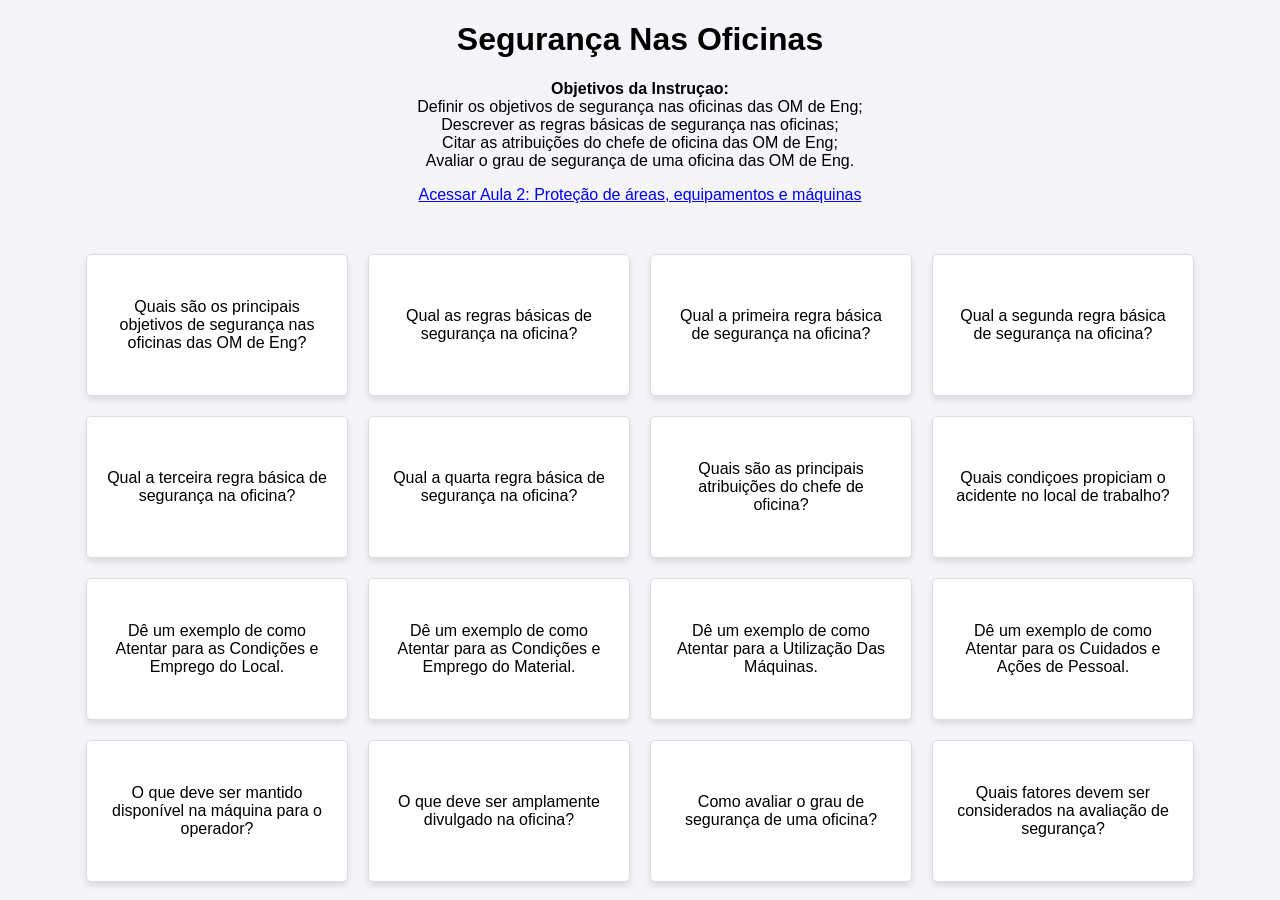
<file: index.html>
<!DOCTYPE html>
<html lang="en">
<head>
    <meta charset="UTF-8">
    <meta name="viewport" content="width=device-width, initial-scale=1.0">
    <title>Flashcards de Segurança Operacional</title>
    <link rel="stylesheet" href="styles.css">
</head>
<body>
    <div class="container">
        <h1>Segurança Nas Oficinas</h1>
        <p><strong>Objetivos da Instruçao:</strong><br> Definir os objetivos de segurança nas oficinas das OM de Eng;<br>
            Descrever as regras básicas de segurança nas oficinas;<br>
            Citar as atribuições do chefe de oficina das OM de Eng;<br>
            Avaliar o grau de segurança de uma oficina das OM de Eng.</p>
        <p><a href="Proteção de áreas, equipamentos e máquinas/index.html">Acessar Aula 2: Proteção de áreas, equipamentos e máquinas</a></p>
        <div id="flashcards" class="flashcards"></div>
    </div>
    <script src="script.js"></script>
</body>
</html>
</file>
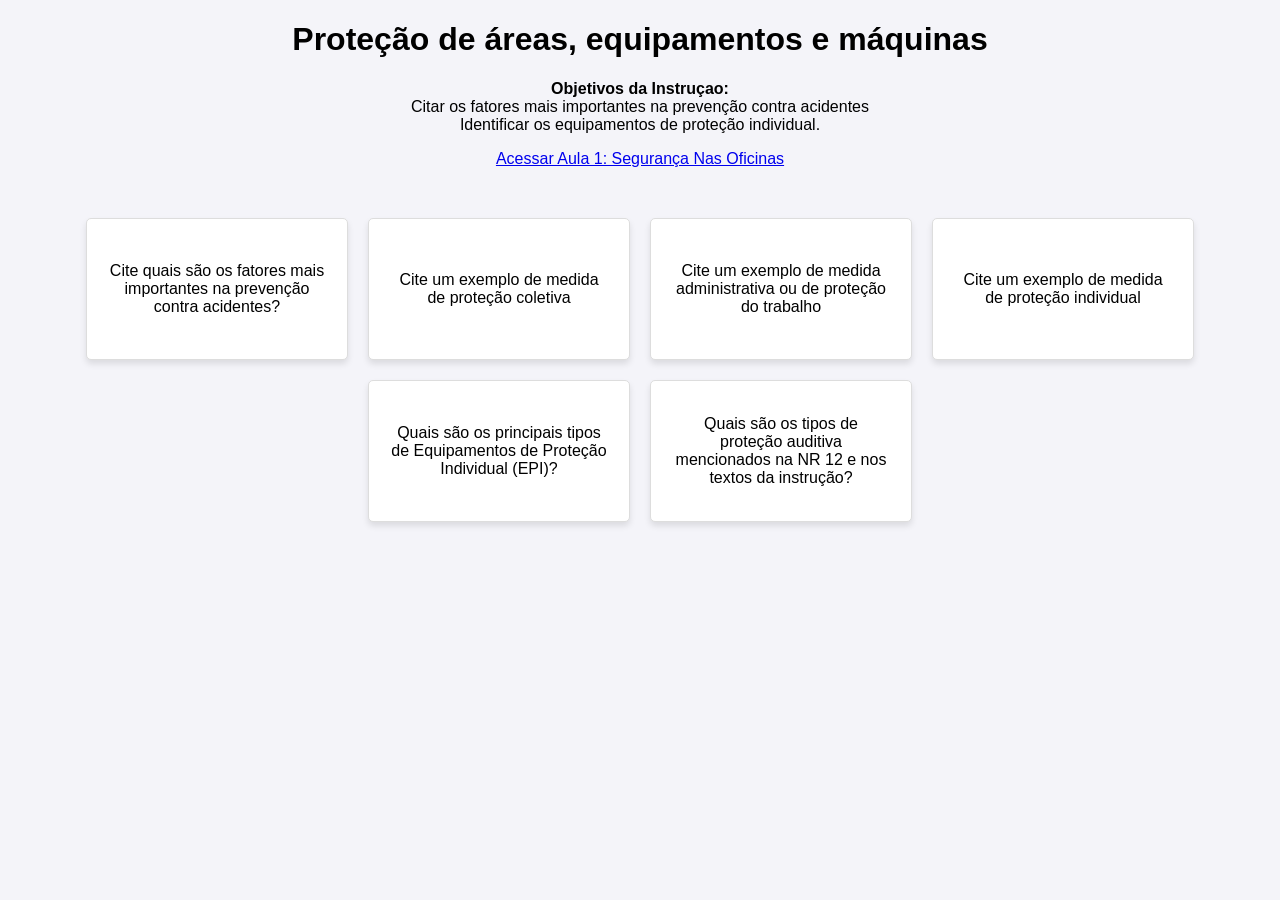
<file: Proteção de áreas, equipamentos e máquinas/index.html>
<!DOCTYPE html>
<html lang="en">
<head>
    <meta charset="UTF-8">
    <meta name="viewport" content="width=device-width, initial-scale=1.0">
    <title>Flashcards de Segurança Operacional</title>
    <link rel="stylesheet" href="styles.css">
</head>
<body>
    <div class="container">
        <h1>Proteção de áreas, equipamentos e máquinas</h1>
        <p><strong>Objetivos da Instruçao:</strong><br> Citar os fatores mais importantes na prevenção contra acidentes
        <br>
        Identificar os equipamentos de proteção individual.</p>

        <p><a href="../index.html">Acessar Aula 1: Segurança Nas Oficinas</a></p>

        <div id="flashcards" class="flashcards"></div>
    </div>
    <script src="script.js"></script>
</body>
</html>
</file>
<file: styles.css>
body {
    font-family: Arial, sans-serif;
    display: flex;
    justify-content: center;
    align-items: center;
    margin: 0;
    background-color: #f4f4f9;
}

.container {
    text-align: center;
    max-width: 1200px;
    margin: 0 auto;
}

.flashcards {
    display: flex;
    flex-wrap: wrap;
    gap: 20px;
    justify-content: center;
    margin-top: 50px; /* Adicionando margem no topo para espaço com o cabeçalho */
}

.flashcard {
    background-color: #fff;
    border: 1px solid #ddd;
    border-radius: 5px;
    width: calc(20% - 20px);
    min-height: 100px;
    padding: 20px;
    display: flex;
    align-items: center;
    justify-content: center;
    cursor: pointer;
    transition: transform 0.3s;
    box-shadow: 0 4px 6px rgba(0, 0, 0, 0.1);
}

.flashcard:hover {
    transform: scale(1.05);
    background-color: aqua;
}

.flashcard-content {
    text-align: center;
}

.flashcard-content p {
    margin: 0;
}

/* Responsividade */
@media (max-width: 1024px) {
    .flashcard {
        width: calc(25% - 20px);
    }
}

@media (max-width: 768px) {
    .flashcard {
        width: calc(33.33% - 20px);
    }
}

@media (max-width: 480px) {
    .flashcard {
        width: calc(50% - 20px);
        height: auto; /* Remover altura fixa para permitir expansão */
    }
}

/* Estilos específicos para dispositivos móveis */
@media only screen and (max-width: 768px) {
    .mobile .flashcard {
        cursor: default; /* Remover o cursor pointer */
    }
}
</file>
<file: Proteção de áreas, equipamentos e máquinas/styles.css>
body {
    font-family: Arial, sans-serif;
    display: flex;
    justify-content: center;
    align-items: center;
    margin: 0;
    background-color: #f4f4f9;
}

.container {
    text-align: center;
    max-width: 1200px;
    margin: 0 auto;
}

.flashcards {
    display: flex;
    flex-wrap: wrap;
    gap: 20px;
    justify-content: center;
    margin-top: 50px; /* Adicionando margem no topo para espaço com o cabeçalho */
}

.flashcard {
    background-color: #fff;
    border: 1px solid #ddd;
    border-radius: 5px;
    width: calc(20% - 20px);
    min-height: 100px;
    padding: 20px;
    display: flex;
    align-items: center;
    justify-content: center;
    cursor: pointer;
    transition: transform 0.3s;
    box-shadow: 0 4px 6px rgba(0, 0, 0, 0.1);
}

.flashcard:hover {
    transform: scale(1.05);
    background-color: aqua;
}

.flashcard-content {
    text-align: center;
}

.flashcard-content p {
    margin: 0;
}

/* Responsividade */
@media (max-width: 1024px) {
    .flashcard {
        width: calc(25% - 20px);
    }
}

@media (max-width: 768px) {
    .flashcard {
        width: calc(33.33% - 20px);
    }
}

@media (max-width: 480px) {
    .flashcard {
        width: calc(50% - 20px);
        height: auto; /* Remover altura fixa para permitir expansão */
    }
}
</file>
